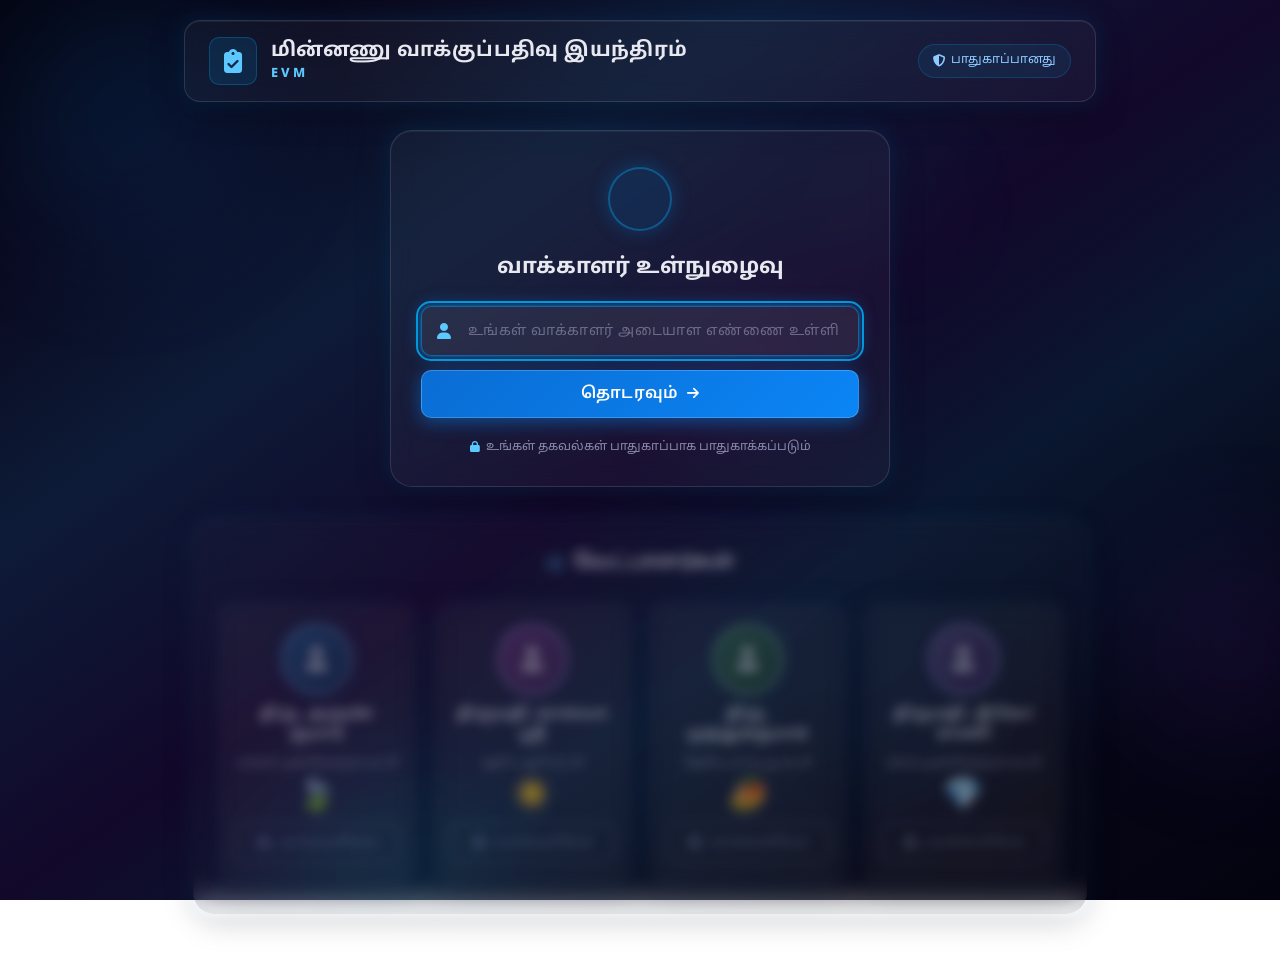
<file: frontend/voting/index.html>
<!DOCTYPE html>
<html lang="ta">
<head>
    <meta charset="UTF-8">
    <meta name="viewport" content="width=device-width, initial-scale=1.0">
    <title>EVM - மின்னணு வாக்குப்பதிவு இயந்திரம்</title>

    <!-- Google Fonts: Noto Sans Tamil for Tamil script rendering -->
    <link rel="preconnect" href="https://fonts.googleapis.com">
    <link rel="preconnect" href="https://fonts.gstatic.com" crossorigin>
    <link href="https://fonts.googleapis.com/css2?family=Noto+Sans+Tamil:wght@300;400;500;600;700;800&display=swap" rel="stylesheet">

    <!-- FontAwesome CDN for icons -->
    <link rel="stylesheet" href="https://cdnjs.cloudflare.com/ajax/libs/font-awesome/6.5.1/css/all.min.css">

    <!-- External CSS -->
    <link rel="stylesheet" href="style.css">
</head>
<body>

    <!-- ==================== ANIMATED BACKGROUND SHAPES ==================== -->
    <div class="bg-shapes" aria-hidden="true">
        <div class="bg-shape bg-shape--1"></div>
        <div class="bg-shape bg-shape--2"></div>
        <div class="bg-shape bg-shape--3"></div>
        <div class="bg-shape bg-shape--4"></div>
        <div class="bg-shape bg-shape--5"></div>
        <div class="bg-shape bg-shape--6"></div>
    </div>

    <!-- ==================== MAIN CONTAINER ==================== -->
    <div class="app-container">

        <!-- ========== HEADER ========== -->
        <header class="header glass-panel">
            <div class="header__content">
                <div class="header__icon-wrapper">
                    <i class="fa-solid fa-clipboard-check header__icon"></i>
                </div>
                <div class="header__text">
                    <h1 class="header__title">மின்னணு வாக்குப்பதிவு இயந்திரம்</h1>
                    <span class="header__subtitle">EVM</span>
                </div>
            </div>
            <div class="header__badge">
                <i class="fa-solid fa-shield-halved"></i>
                <span>பாதுகாப்பானது</span>
            </div>
        </header>

        <!-- ========== LOGIN SECTION ========== -->
        <section class="login-section glass-panel" id="loginSection" aria-labelledby="loginTitle">
            <div class="login-section__icon-ring">
                <i class="fa-solid fa-shield-user login-section__shield-icon"></i>
            </div>
            <h2 class="login-section__title" id="loginTitle">வாக்காளர் உள்நுழைவு</h2>

            <div class="login-section__input-group">
                <div class="input-wrapper">
                    <i class="fa-solid fa-user input-wrapper__icon"></i>
                    <input
                    type="text"
                    id="voterIdInput"
                    class="input-wrapper__field"
                    placeholder="உங்கள் வாக்காளர் அடையாள எண்ணை உள்ளிடவும்"
                    aria-label="வாக்காளர் அடையாள எண்"
                    autocomplete="off"
                    >
                </div>
                <button class="btn btn--primary btn--glow" id="btnContinue" type="button">
                    <span class="btn__text">தொடரவும்</span>
                    <i class="fa-solid fa-arrow-right btn__arrow"></i>
                </button>
            </div>

            <p class="login-section__footer-text">
                <i class="fa-solid fa-lock login-section__lock-icon"></i>
                உங்கள் தகவல்கள் பாதுகாப்பாக பாதுகாக்கப்படும்
            </p>
        </section>

        <!-- ========== CANDIDATES SECTION (Initially blurred/inactive) ========== -->
        <section class="candidates-section glass-panel candidates-section--inactive" id="candidatesSection" aria-labelledby="candidatesTitle">
            <h2 class="candidates-section__title" id="candidatesTitle">
                <i class="fa-solid fa-list-ul candidates-section__title-icon"></i>
                வேட்பாளர்கள்
            </h2>

            <div class="candidates-grid">
                <!-- Candidate Card 1 -->
                <div class="candidate-card glass-panel" data-candidate-id="candidate_1">
                    <div class="candidate-card__image-wrapper">
                        <div class="candidate-card__avatar">
                            <i class="fa-solid fa-user candidate-card__avatar-icon"></i>
                        </div>
                    </div>
                    <h3 class="candidate-card__name">திரு. அருண் குமார்</h3>
                    <p class="candidate-card__party">மக்கள் முன்னேற்றக் கட்சி</p>
                    <span class="candidate-card__symbol" aria-label="கட்சி சின்னம்">🍃</span>
                    <button class="btn btn--outline btn--vote" data-candidate-id="candidate_1" type="button">
                        <i class="fa-solid fa-check-to-slot"></i>
                        வாக்களிக்க
                    </button>
                </div>

                <!-- Candidate Card 2 -->
                <div class="candidate-card glass-panel" data-candidate-id="candidate_2">
                    <div class="candidate-card__image-wrapper">
                        <div class="candidate-card__avatar candidate-card__avatar--female">
                            <i class="fa-solid fa-user candidate-card__avatar-icon"></i>
                        </div>
                    </div>
                    <h3 class="candidate-card__name">திருமதி. காவ்யா ஸ்ரீ</h3>
                    <p class="candidate-card__party">சூரிய ஒளி கட்சி</p>
                    <span class="candidate-card__symbol" aria-label="கட்சி சின்னம்">☀️</span>
                    <button class="btn btn--outline btn--vote" data-candidate-id="candidate_2" type="button">
                        <i class="fa-solid fa-check-to-slot"></i>
                        வாக்களிக்க
                    </button>
                </div>

                <!-- Candidate Card 3 -->
                <div class="candidate-card glass-panel" data-candidate-id="candidate_3">
                    <div class="candidate-card__image-wrapper">
                        <div class="candidate-card__avatar candidate-card__avatar--alt">
                            <i class="fa-solid fa-user candidate-card__avatar-icon"></i>
                        </div>
                    </div>
                    <h3 class="candidate-card__name">திரு. முத்துக்குமார்</h3>
                    <p class="candidate-card__party">தேசிய மாம்பழ கட்சி</p>
                    <span class="candidate-card__symbol" aria-label="கட்சி சின்னம்">🥭</span>
                    <button class="btn btn--outline btn--vote" data-candidate-id="candidate_3" type="button">
                        <i class="fa-solid fa-check-to-slot"></i>
                        வாக்களிக்க
                    </button>
                </div>

                <!-- Candidate Card 4 -->
                <div class="candidate-card glass-panel" data-candidate-id="candidate_4">
                    <div class="candidate-card__image-wrapper">
                        <div class="candidate-card__avatar candidate-card__avatar--gem">
                            <i class="fa-solid fa-user candidate-card__avatar-icon"></i>
                        </div>
                    </div>
                    <h3 class="candidate-card__name">திருமதி. தீபிகா ராணி</h3>
                    <p class="candidate-card__party">வைர முன்னேற்றக் கட்சி</p>
                    <span class="candidate-card__symbol" aria-label="கட்சி சின்னம்">💎</span>
                    <button class="btn btn--outline btn--vote" data-candidate-id="candidate_4" type="button">
                        <i class="fa-solid fa-check-to-slot"></i>
                        வாக்களிக்க
                    </button>
                </div>
            </div>
        </section>

    </div>

    <!-- ==================== CONFIRMATION MODAL (Hidden by default) ==================== -->
    <div class="modal-overlay" id="confirmationModal" role="dialog" aria-modal="true" aria-labelledby="modalTitle" aria-hidden="true">
        <div class="modal-popup glass-panel">
            <div class="modal-popup__icon-ring">
                <i class="fa-solid fa-question modal-popup__question-icon"></i>
            </div>

            <h2 class="modal-popup__title" id="modalTitle">உங்கள் வாக்கை உறுதிப்படுத்த விரும்புகிறீர்களா?</h2>

            <div class="modal-popup__actions">
                <button class="btn btn--primary btn--glow" id="btnConfirmYes" type="button">
                    ✔️ ஆம்
                </button>
                <button class="btn btn--dark-outline" id="btnConfirmNo" type="button">
                    ❌ இல்லை
                </button>
            </div>

            <p class="modal-popup__footer-text">
                <i class="fa-solid fa-lock modal-popup__lock-icon"></i>
                உங்கள் வாக்கு ரகசியமாக பாதுகாக்கப்படும்
            </p>
        </div>
    </div>

    <!-- ==================== TOAST NOTIFICATION CONTAINER ==================== -->
    <div class="toast-container" id="toastContainer" aria-live="polite"></div>

    <!-- External JavaScript -->
    <script src="script.js"></script>
</body>
</html>
</file>
<file: frontend/voting/style.css>
/* =========================== CSS VARIABLES & ROOT =========================== */
:root {
    /* Color Palette */
    --color-bg-deep: #060610;
    --color-bg-space: #0a0a1a;
    --color-bg-purple: #1a0a2e;
    --color-bg-blue: #0d1b3e;
    --color-glow-blue: rgba(0, 150, 255, 0.4);
    --color-glow-cyan: rgba(0, 200, 255, 0.35);
    --color-glow-purple: rgba(130, 50, 220, 0.35);
    --color-glass-bg: rgba(255, 255, 255, 0.04);
    --color-glass-bg-hover: rgba(255, 255, 255, 0.07);
    --color-glass-border: rgba(255, 255, 255, 0.12);
    --color-glass-border-glow: rgba(0, 160, 255, 0.5);
    --color-text-primary: #e8e8f0;
    --color-text-secondary: #b0b0c8;
    --color-text-muted: #8888a8;
    --color-btn-primary: #0a6dd4;
    --color-btn-primary-hover: #0c80f0;
    --color-btn-primary-glow: rgba(10, 120, 220, 0.55);
    --color-btn-outline: rgba(180, 200, 240, 0.5);
    --color-btn-outline-hover: rgba(200, 220, 255, 0.8);
    --color-success: #2ecc71;
    --color-error: #e74c3c;
    --color-warning: #f39c12;
    --color-overlay: rgba(0, 0, 0, 0.65);

    /* Typography */
    --font-tamil: 'Noto Sans Tamil', sans-serif;

    /* Spacing & Sizing */
    --radius-sm: 10px;
    --radius-md: 16px;
    --radius-lg: 22px;
    --radius-xl: 28px;
    --radius-full: 50%;
    --transition-fast: 0.2s ease;
    --transition-smooth: 0.4s cubic-bezier(0.4, 0, 0.2, 1);
    --transition-bounce: 0.5s cubic-bezier(0.34, 1.56, 0.64, 1);
    --blur-glass: blur(12px);
    --blur-glass-heavy: blur(20px);
}

/* =========================== RESET & BASE =========================== */
*,
*::before,
*::after {
    box-sizing: border-box;
    margin: 0;
    padding: 0;
}

html {
    font-size: 16px;
    scroll-behavior: smooth;
}

body {
    font-family: var(--font-tamil);
    background: linear-gradient(145deg,
            #04040f 0%,
            #0a0a1f 15%,
            #0d1b38 30%,
            #12082a 50%,
            #0a1730 65%,
            #060615 85%,
            #030310 100%);
    background-attachment: fixed;
    min-height: 100vh;
    color: var(--color-text-primary);
    line-height: 1.6;
    -webkit-font-smoothing: antialiased;
    -moz-osx-font-smoothing: grayscale;
    overflow-x: hidden;
    position: relative;
}

/* =========================== ANIMATED BACKGROUND SHAPES =========================== */
.bg-shapes {
    position: fixed;
    inset: 0;
    pointer-events: none;
    z-index: 0;
    overflow: hidden;
}

.bg-shape {
    position: absolute;
    border-radius: 50%;
    filter: blur(60px);
    opacity: 0.35;
    animation-timing-function: ease-in-out;
    animation-iteration-count: infinite;
}

.bg-shape--1 {
    width: 380px;
    height: 380px;
    background: radial-gradient(circle, rgba(0, 140, 255, 0.45) 0%, transparent 70%);
    top: -8%;
    left: -5%;
    animation-name: floatShape1;
    animation-duration: 18s;
}

.bg-shape--2 {
    width: 300px;
    height: 300px;
    background: radial-gradient(circle, rgba(140, 60, 255, 0.4) 0%, transparent 70%);
    top: 55%;
    right: -8%;
    animation-name: floatShape2;
    animation-duration: 22s;
}

.bg-shape--3 {
    width: 260px;
    height: 260px;
    background: radial-gradient(circle, rgba(0, 200, 220, 0.35) 0%, transparent 70%);
    bottom: -10%;
    left: 20%;
    animation-name: floatShape3;
    animation-duration: 20s;
}

.bg-shape--4 {
    width: 200px;
    height: 200px;
    background: radial-gradient(circle, rgba(180, 100, 255, 0.3) 0%, transparent 70%);
    top: 30%;
    left: 50%;
    animation-name: floatShape4;
    animation-duration: 25s;
}

.bg-shape--5 {
    width: 160px;
    height: 160px;
    background: radial-gradient(circle, rgba(0, 120, 255, 0.3) 0%, transparent 70%);
    top: 70%;
    left: 65%;
    animation-name: floatShape1;
    animation-duration: 16s;
    animation-delay: -5s;
}

.bg-shape--6 {
    width: 140px;
    height: 140px;
    background: radial-gradient(circle, rgba(100, 200, 255, 0.3) 0%, transparent 70%);
    top: 15%;
    right: 25%;
    animation-name: floatShape2;
    animation-duration: 19s;
    animation-delay: -8s;
}

@keyframes floatShape1 {
    0%,
    100% {
        transform: translate(0, 0) scale(1);
    }
    25% {
        transform: translate(60px, -40px) scale(1.1);
    }
    50% {
        transform: translate(-30px, 50px) scale(0.9);
    }
    75% {
        transform: translate(-50px, -30px) scale(1.05);
    }
}

@keyframes floatShape2 {
    0%,
    100% {
        transform: translate(0, 0) scale(1);
    }
    25% {
        transform: translate(-50px, 35px) scale(1.08);
    }
    50% {
        transform: translate(40px, -45px) scale(0.92);
    }
    75% {
        transform: translate(55px, 25px) scale(1.04);
    }
}

@keyframes floatShape3 {
    0%,
    100% {
        transform: translate(0, 0) scale(1);
    }
    33% {
        transform: translate(-45px, -55px) scale(1.06);
    }
    66% {
        transform: translate(50px, 40px) scale(0.94);
    }
}

@keyframes floatShape4 {
    0%,
    100% {
        transform: translate(0, 0) scale(1);
    }
    30% {
        transform: translate(35px, -50px) scale(1.1);
    }
    60% {
        transform: translate(-40px, 30px) scale(0.9);
    }
    85% {
        transform: translate(20px, 45px) scale(1.03);
    }
}

/* =========================== GLASSMORPHISM BASE =========================== */
.glass-panel {
    background: var(--color-glass-bg);
    backdrop-filter: var(--blur-glass);
    -webkit-backdrop-filter: var(--blur-glass);
    border: 1px solid var(--color-glass-border);
    border-radius: var(--radius-lg);
    box-shadow:
        0 0 20px rgba(0, 150, 255, 0.15),
        0 8px 32px rgba(0, 0, 0, 0.35),
        inset 0 1px 0 rgba(255, 255, 255, 0.06);
    transition: var(--transition-smooth);
}

.glass-panel:hover {
    box-shadow:
        0 0 28px var(--color-glow-blue),
        0 8px 40px rgba(0, 0, 0, 0.4),
        inset 0 1px 0 rgba(255, 255, 255, 0.08);
}

/* =========================== APP CONTAINER =========================== */
.app-container {
    position: relative;
    z-index: 1;
    max-width: 960px;
    margin: 0 auto;
    padding: 20px 24px 40px;
    display: flex;
    flex-direction: column;
    gap: 28px;
    min-height: 100vh;
}

/* =========================== HEADER =========================== */
.header {
    display: flex;
    align-items: center;
    justify-content: space-between;
    padding: 16px 24px;
    border-radius: var(--radius-md);
    flex-wrap: wrap;
    gap: 14px;
}

.header__content {
    display: flex;
    align-items: center;
    gap: 14px;
}

.header__icon-wrapper {
    width: 48px;
    height: 48px;
    border-radius: var(--radius-sm);
    background: rgba(0, 160, 255, 0.12);
    display: flex;
    align-items: center;
    justify-content: center;
    flex-shrink: 0;
    border: 1px solid rgba(0, 180, 255, 0.25);
}

.header__icon {
    font-size: 1.5rem;
    color: #5cc8ff;
}

.header__text {
    display: flex;
    flex-direction: column;
}

.header__title {
    font-size: 1.25rem;
    font-weight: 700;
    color: var(--color-text-primary);
    letter-spacing: 0.02em;
    line-height: 1.3;
}

.header__subtitle {
    font-size: 0.8rem;
    font-weight: 800;
    letter-spacing: 0.25em;
    color: #5cc8ff;
    text-transform: uppercase;
}

.header__badge {
    display: flex;
    align-items: center;
    gap: 6px;
    font-size: 0.78rem;
    color: #8ecaff;
    background: rgba(0, 180, 255, 0.08);
    padding: 6px 14px;
    border-radius: 20px;
    border: 1px solid rgba(0, 180, 255, 0.2);
    white-space: nowrap;
}

/* =========================== LOGIN SECTION =========================== */
.login-section {
    align-self: center;
    width: 100%;
    max-width: 500px;
    padding: 36px 30px 28px;
    display: flex;
    flex-direction: column;
    align-items: center;
    gap: 20px;
    transition:
        opacity 0.5s ease,
        transform 0.5s cubic-bezier(0.4, 0, 0.2, 1),
        max-height 0.5s ease,
        margin 0.5s ease;
}

.login-section--hidden {
    opacity: 0;
    transform: translateY(-30px) scale(0.96);
    pointer-events: none;
    max-height: 0;
    margin: 0;
    padding-top: 0;
    padding-bottom: 0;
    overflow: hidden;
    border-width: 0;
}

.login-section__icon-ring {
    width: 64px;
    height: 64px;
    border-radius: var(--radius-full);
    background: rgba(0, 150, 255, 0.1);
    border: 2px solid rgba(0, 180, 255, 0.35);
    display: flex;
    align-items: center;
    justify-content: center;
    box-shadow: 0 0 20px rgba(0, 150, 255, 0.25);
}

.login-section__shield-icon {
    font-size: 1.8rem;
    color: #5cc8ff;
}

.login-section__title {
    font-size: 1.35rem;
    font-weight: 700;
    color: var(--color-text-primary);
    text-align: center;
}

.login-section__input-group {
    width: 100%;
    display: flex;
    flex-direction: column;
    gap: 14px;
}

/* Input Wrapper */
.input-wrapper {
    position: relative;
    width: 100%;
}

.input-wrapper__icon {
    position: absolute;
    left: 16px;
    top: 50%;
    transform: translateY(-50%);
    color: #8ab8e0;
    font-size: 1rem;
    pointer-events: none;
    z-index: 2;
    transition: color var(--transition-fast);
}

.input-wrapper__field {
    width: 100%;
    padding: 14px 18px 14px 46px;
    font-size: 1rem;
    font-family: var(--font-tamil);
    color: var(--color-text-primary);
    background: rgba(255, 255, 255, 0.05);
    border: 1px solid var(--color-glass-border);
    border-radius: var(--radius-sm);
    outline: none;
    transition: var(--transition-smooth);
    letter-spacing: 0.03em;
}

.input-wrapper__field::placeholder {
    color: var(--color-text-muted);
    opacity: 0.7;
    font-size: 0.9rem;
}

.input-wrapper__field:focus {
    border-color: var(--color-glass-border-glow);
    box-shadow: 0 0 18px var(--color-glow-blue), 0 0 4px rgba(0, 180, 255, 0.5);
    background: rgba(255, 255, 255, 0.07);
}

.input-wrapper__field:focus~.input-wrapper__icon,
.input-wrapper__field:focus+.input-wrapper__icon {
    color: #5cc8ff;
}

/* Adjust icon color on focus using sibling relationship */
.input-wrapper:focus-within .input-wrapper__icon {
    color: #5cc8ff;
}

.input-wrapper__field.input--error {
    border-color: var(--color-error);
    box-shadow: 0 0 14px rgba(231, 76, 60, 0.4);
    animation: shake 0.5s ease;
}

@keyframes shake {
    0%,
    100% {
        transform: translateX(0);
    }
    15% {
        transform: translateX(-6px);
    }
    30% {
        transform: translateX(6px);
    }
    45% {
        transform: translateX(-4px);
    }
    60% {
        transform: translateX(4px);
    }
    75% {
        transform: translateX(-2px);
    }
    90% {
        transform: translateX(2px);
    }
}

/* Buttons */
.btn {
    display: inline-flex;
    align-items: center;
    justify-content: center;
    gap: 8px;
    padding: 13px 24px;
    font-size: 1rem;
    font-weight: 600;
    font-family: var(--font-tamil);
    letter-spacing: 0.03em;
    border-radius: var(--radius-sm);
    cursor: pointer;
    transition: var(--transition-smooth);
    border: 1px solid transparent;
    outline: none;
    position: relative;
    overflow: hidden;
    white-space: nowrap;
    user-select: none;
}

.btn:active {
    transform: scale(0.97);
}

.btn:disabled {
    cursor: not-allowed;
    opacity: 0.5;
    pointer-events: none;
    filter: grayscale(30%);
}

.btn--primary {
    background: linear-gradient(135deg, #0a6dd4 0%, #0b85f5 100%);
    color: #fff;
    border: 1px solid rgba(255, 255, 255, 0.2);
    box-shadow: 0 4px 18px var(--color-btn-primary-glow);
}

.btn--primary:hover:not(:disabled) {
    background: linear-gradient(135deg, #0c80f0 0%, #1095ff 100%);
    box-shadow: 0 6px 26px rgba(10, 140, 240, 0.65);
    transform: translateY(-2px);
}

.btn--glow {
    animation: glowPulse 3s ease-in-out infinite;
}

@keyframes glowPulse {
    0%,
    100% {
        box-shadow: 0 4px 18px var(--color-btn-primary-glow);
    }
    50% {
        box-shadow: 0 6px 30px rgba(10, 150, 240, 0.75), 0 0 50px rgba(0, 160, 255, 0.25);
    }
}

.btn__arrow {
    font-size: 0.85rem;
    transition: transform var(--transition-fast);
}

.btn--primary:hover .btn__arrow {
    transform: translateX(4px);
}

.btn--outline {
    background: transparent;
    color: var(--color-btn-outline);
    border: 1.5px solid var(--color-btn-outline);
    box-shadow: 0 0 8px rgba(180, 200, 240, 0.1);
}

.btn--outline:hover:not(:disabled) {
    color: var(--color-btn-outline-hover);
    border-color: var(--color-btn-outline-hover);
    box-shadow: 0 0 18px rgba(180, 210, 255, 0.3);
    background: rgba(255, 255, 255, 0.04);
    transform: translateY(-2px);
}

.btn--dark-outline {
    background: transparent;
    color: #a0a0c0;
    border: 1.5px solid rgba(160, 160, 190, 0.5);
    box-shadow: none;
}

.btn--dark-outline:hover:not(:disabled) {
    color: #d0d0e8;
    border-color: rgba(200, 200, 230, 0.7);
    background: rgba(255, 255, 255, 0.03);
    box-shadow: 0 0 12px rgba(180, 180, 210, 0.2);
}

.btn--vote {
    width: 100%;
    padding: 11px 16px;
    font-size: 0.9rem;
    border-radius: 8px;
}

/* Login footer */
.login-section__footer-text {
    font-size: 0.78rem;
    color: var(--color-text-muted);
    display: flex;
    align-items: center;
    gap: 6px;
    text-align: center;
}

.login-section__lock-icon {
    color: #5cc8ff;
    font-size: 0.7rem;
}

/* =========================== CANDIDATES SECTION =========================== */
.candidates-section {
    padding: 28px 24px 32px;
    transition:
        filter 0.6s ease,
        opacity 0.6s ease,
        transform 0.5s cubic-bezier(0.4, 0, 0.2, 1);
}

.candidates-section--inactive {
    filter: blur(6px);
    opacity: 0.5;
    pointer-events: none;
    transform: scale(0.98);
    user-select: none;
}

.candidates-section--active {
    filter: blur(0);
    opacity: 1;
    pointer-events: auto;
    transform: scale(1);
}

.candidates-section__title {
    font-size: 1.3rem;
    font-weight: 700;
    color: var(--color-text-primary);
    text-align: center;
    margin-bottom: 24px;
    display: flex;
    align-items: center;
    justify-content: center;
    gap: 10px;
}

.candidates-section__title-icon {
    color: #5cc8ff;
    font-size: 1.1rem;
}

/* Candidates Grid */
.candidates-grid {
    display: grid;
    grid-template-columns: repeat(4, 1fr);
    gap: 18px;
}

@media (max-width: 860px) {
    .candidates-grid {
        grid-template-columns: repeat(2, 1fr);
    }
}

@media (max-width: 480px) {
    .candidates-grid {
        grid-template-columns: 1fr;
        max-width: 320px;
        margin: 0 auto;
    }

    .header {
        flex-direction: column;
        text-align: center;
    }

    .header__content {
        flex-direction: column;
        text-align: center;
    }

    .login-section {
        padding: 24px 18px 20px;
    }

    .app-container {
        padding: 14px 10px 30px;
    }
}

/* Candidate Card */
.candidate-card {
    padding: 20px 16px 18px;
    display: flex;
    flex-direction: column;
    align-items: center;
    gap: 10px;
    text-align: center;
    border-radius: var(--radius-md);
    transition: var(--transition-smooth);
    cursor: default;
}

.candidate-card:hover {
    transform: translateY(-4px);
    box-shadow:
        0 0 24px var(--color-glow-blue),
        0 12px 36px rgba(0, 0, 0, 0.4),
        inset 0 1px 0 rgba(255, 255, 255, 0.08);
    background: var(--color-glass-bg-hover);
}

.candidate-card__image-wrapper {
    position: relative;
}

.candidate-card__avatar {
    width: 72px;
    height: 72px;
    border-radius: var(--radius-full);
    background: linear-gradient(135deg, #2a5a8a 0%, #1a3a5a 100%);
    display: flex;
    align-items: center;
    justify-content: center;
    border: 3px solid rgba(180, 210, 240, 0.45);
    box-shadow: 0 0 16px rgba(0, 140, 220, 0.3);
    transition: var(--transition-smooth);
}

.candidate-card:hover .candidate-card__avatar {
    border-color: rgba(200, 230, 255, 0.7);
    box-shadow: 0 0 22px rgba(0, 170, 255, 0.5);
}

.candidate-card__avatar--female {
    background: linear-gradient(135deg, #6a3a7a 0%, #4a2a5a 100%);
    box-shadow: 0 0 16px rgba(160, 60, 200, 0.3);
}

.candidate-card__avatar--alt {
    background: linear-gradient(135deg, #3a6a4a 0%, #2a4a3a 100%);
    box-shadow: 0 0 16px rgba(60, 180, 120, 0.3);
}

.candidate-card__avatar--gem {
    background: linear-gradient(135deg, #5a4a7a 0%, #3a2a5a 100%);
    box-shadow: 0 0 16px rgba(140, 100, 220, 0.3);
}

.candidate-card__avatar-icon {
    font-size: 1.6rem;
    color: rgba(255, 255, 255, 0.7);
}

.candidate-card__name {
    font-size: 1rem;
    font-weight: 700;
    color: var(--color-text-primary);
    line-height: 1.3;
}

.candidate-card__party {
    font-size: 0.78rem;
    color: var(--color-text-secondary);
    line-height: 1.3;
}

.candidate-card__symbol {
    font-size: 2rem;
    line-height: 1;
    filter: drop-shadow(0 0 6px rgba(255, 255, 255, 0.3));
    transition: transform var(--transition-bounce);
}

.candidate-card:hover .candidate-card__symbol {
    transform: scale(1.2);
}

/* =========================== MODAL OVERLAY =========================== */
.modal-overlay {
    position: fixed;
    inset: 0;
    z-index: 1000;
    display: flex;
    align-items: center;
    justify-content: center;
    background: var(--color-overlay);
    backdrop-filter: blur(3px);
    -webkit-backdrop-filter: blur(3px);
    opacity: 0;
    pointer-events: none;
    transition: opacity 0.35s ease;
}

.modal-overlay--visible {
    opacity: 1;
    pointer-events: auto;
}

/* Modal Popup */
.modal-popup {
    width: 90%;
    max-width: 440px;
    padding: 32px 26px 24px;
    display: flex;
    flex-direction: column;
    align-items: center;
    gap: 18px;
    text-align: center;
    border-radius: var(--radius-xl);
    transform: scale(0.9) translateY(20px);
    transition: transform 0.4s cubic-bezier(0.34, 1.56, 0.64, 1);
}

.modal-overlay--visible .modal-popup {
    transform: scale(1) translateY(0);
}

.modal-popup__icon-ring {
    width: 56px;
    height: 56px;
    border-radius: var(--radius-full);
    background: rgba(255, 180, 50, 0.1);
    border: 2px solid rgba(255, 180, 50, 0.4);
    display: flex;
    align-items: center;
    justify-content: center;
    box-shadow: 0 0 20px rgba(255, 160, 30, 0.25);
}

.modal-popup__question-icon {
    font-size: 1.6rem;
    color: #ffb830;
    font-weight: 700;
}

.modal-popup__title {
    font-size: 1.2rem;
    font-weight: 700;
    color: var(--color-text-primary);
    line-height: 1.5;
}

.modal-popup__actions {
    display: flex;
    gap: 14px;
    width: 100%;
    flex-wrap: wrap;
}

.modal-popup__actions .btn {
    flex: 1;
    min-width: 120px;
    padding: 13px 18px;
    font-size: 0.95rem;
}

.modal-popup__footer-text {
    font-size: 0.75rem;
    color: var(--color-text-muted);
    display: flex;
    align-items: center;
    gap: 5px;
}

.modal-popup__lock-icon {
    color: #5cc8ff;
    font-size: 0.65rem;
}

/* =========================== TOAST NOTIFICATIONS =========================== */
.toast-container {
    position: fixed;
    top: 24px;
    right: 24px;
    z-index: 2000;
    display: flex;
    flex-direction: column;
    gap: 10px;
    pointer-events: none;
}

.toast {
    padding: 14px 20px;
    border-radius: var(--radius-sm);
    font-family: var(--font-tamil);
    font-weight: 600;
    font-size: 0.9rem;
    color: #fff;
    box-shadow: 0 8px 28px rgba(0, 0, 0, 0.5);
    animation: toastSlideIn 0.4s cubic-bezier(0.34, 1.56, 0.64, 1) forwards;
    pointer-events: auto;
    max-width: 380px;
    text-align: center;
    backdrop-filter: blur(10px);
    -webkit-backdrop-filter: blur(10px);
}

.toast--success {
    background: rgba(46, 204, 113, 0.85);
    border: 1px solid rgba(46, 204, 113, 0.6);
}

.toast--error {
    background: rgba(231, 76, 60, 0.85);
    border: 1px solid rgba(231, 76, 60, 0.6);
}

.toast--info {
    background: rgba(52, 152, 219, 0.85);
    border: 1px solid rgba(52, 152, 219, 0.6);
}

.toast--removing {
    animation: toastSlideOut 0.35s ease forwards;
}

@keyframes toastSlideIn {
    from {
        transform: translateX(120%);
        opacity: 0;
    }
    to {
        transform: translateX(0);
        opacity: 1;
    }
}

@keyframes toastSlideOut {
    from {
        transform: translateX(0);
        opacity: 1;
    }
    to {
        transform: translateX(120%);
        opacity: 0;
    }
}

/* =========================== UTILITY: FULLY DISABLED STATE =========================== */
.all-buttons-disabled button {
    pointer-events: none !important;
    opacity: 0.45 !important;
    cursor: not-allowed !important;
    filter: grayscale(25%) !important;
}

/* =========================== ACCESSIBILITY: FOCUS VISIBLE =========================== */
:focus-visible {
    outline: 2px solid rgba(0, 180, 255, 0.8);
    outline-offset: 3px;
}

/* =========================== SCROLLBAR STYLING =========================== */
::-webkit-scrollbar {
    width: 6px;
}

::-webkit-scrollbar-track {
    background: transparent;
}

::-webkit-scrollbar-thumb {
    background: rgba(255, 255, 255, 0.12);
    border-radius: 3px;
}

::-webkit-scrollbar-thumb:hover {
    background: rgba(255, 255, 255, 0.22);
}
</file>
<file: frontend/voting/voting-style.css>
/* =========================== CSS VARIABLES & ROOT =========================== */
:root {
    /* Color Palette */
    --color-bg-deep: #060610;
    --color-bg-space: #0a0a1a;
    --color-bg-purple: #1a0a2e;
    --color-bg-blue: #0d1b3e;
    --color-glow-blue: rgba(0, 150, 255, 0.4);
    --color-glow-cyan: rgba(0, 200, 255, 0.35);
    --color-glow-purple: rgba(130, 50, 220, 0.35);
    --color-glass-bg: rgba(255, 255, 255, 0.04);
    --color-glass-bg-hover: rgba(255, 255, 255, 0.07);
    --color-glass-border: rgba(255, 255, 255, 0.12);
    --color-glass-border-glow: rgba(0, 160, 255, 0.5);
    --color-text-primary: #e8e8f0;
    --color-text-secondary: #b0b0c8;
    --color-text-muted: #8888a8;
    --color-btn-primary: #0a6dd4;
    --color-btn-primary-hover: #0c80f0;
    --color-btn-primary-glow: rgba(10, 120, 220, 0.55);
    --color-btn-outline: rgba(180, 200, 240, 0.5);
    --color-btn-outline-hover: rgba(200, 220, 255, 0.8);
    --color-success: #2ecc71;
    --color-error: #e74c3c;
    --color-warning: #f39c12;
    --color-overlay: rgba(0, 0, 0, 0.65);

    /* Typography */
    --font-tamil: 'Noto Sans Tamil', sans-serif;

    /* Spacing & Sizing */
    --radius-sm: 10px;
    --radius-md: 16px;
    --radius-lg: 22px;
    --radius-xl: 28px;
    --radius-full: 50%;
    --transition-fast: 0.2s ease;
    --transition-smooth: 0.4s cubic-bezier(0.4, 0, 0.2, 1);
    --transition-bounce: 0.5s cubic-bezier(0.34, 1.56, 0.64, 1);
    --blur-glass: blur(12px);
    --blur-glass-heavy: blur(20px);
}

/* =========================== RESET & BASE =========================== */
*,
*::before,
*::after {
    box-sizing: border-box;
    margin: 0;
    padding: 0;
}

html {
    font-size: 16px;
    scroll-behavior: smooth;
}

body {
    font-family: var(--font-tamil);
    background: linear-gradient(145deg,
            #04040f 0%,
            #0a0a1f 15%,
            #0d1b38 30%,
            #12082a 50%,
            #0a1730 65%,
            #060615 85%,
            #030310 100%);
    background-attachment: fixed;
    min-height: 100vh;
    color: var(--color-text-primary);
    line-height: 1.6;
    -webkit-font-smoothing: antialiased;
    -moz-osx-font-smoothing: grayscale;
    overflow-x: hidden;
    position: relative;
}

/* =========================== ANIMATED BACKGROUND SHAPES =========================== */
.bg-shapes {
    position: fixed;
    inset: 0;
    pointer-events: none;
    z-index: 0;
    overflow: hidden;
}

.bg-shape {
    position: absolute;
    border-radius: 50%;
    filter: blur(60px);
    opacity: 0.35;
    animation-timing-function: ease-in-out;
    animation-iteration-count: infinite;
}

.bg-shape--1 {
    width: 380px;
    height: 380px;
    background: radial-gradient(circle, rgba(0, 140, 255, 0.45) 0%, transparent 70%);
    top: -8%;
    left: -5%;
    animation-name: floatShape1;
    animation-duration: 18s;
}

.bg-shape--2 {
    width: 300px;
    height: 300px;
    background: radial-gradient(circle, rgba(140, 60, 255, 0.4) 0%, transparent 70%);
    top: 55%;
    right: -8%;
    animation-name: floatShape2;
    animation-duration: 22s;
}

.bg-shape--3 {
    width: 260px;
    height: 260px;
    background: radial-gradient(circle, rgba(0, 200, 220, 0.35) 0%, transparent 70%);
    bottom: -10%;
    left: 20%;
    animation-name: floatShape3;
    animation-duration: 20s;
}

.bg-shape--4 {
    width: 200px;
    height: 200px;
    background: radial-gradient(circle, rgba(180, 100, 255, 0.3) 0%, transparent 70%);
    top: 30%;
    left: 50%;
    animation-name: floatShape4;
    animation-duration: 25s;
}

.bg-shape--5 {
    width: 160px;
    height: 160px;
    background: radial-gradient(circle, rgba(0, 120, 255, 0.3) 0%, transparent 70%);
    top: 70%;
    left: 65%;
    animation-name: floatShape1;
    animation-duration: 16s;
    animation-delay: -5s;
}

.bg-shape--6 {
    width: 140px;
    height: 140px;
    background: radial-gradient(circle, rgba(100, 200, 255, 0.3) 0%, transparent 70%);
    top: 15%;
    right: 25%;
    animation-name: floatShape2;
    animation-duration: 19s;
    animation-delay: -8s;
}

@keyframes floatShape1 {
    0%,
    100% {
        transform: translate(0, 0) scale(1);
    }
    25% {
        transform: translate(60px, -40px) scale(1.1);
    }
    50% {
        transform: translate(-30px, 50px) scale(0.9);
    }
    75% {
        transform: translate(-50px, -30px) scale(1.05);
    }
}

@keyframes floatShape2 {
    0%,
    100% {
        transform: translate(0, 0) scale(1);
    }
    25% {
        transform: translate(-50px, 35px) scale(1.08);
    }
    50% {
        transform: translate(40px, -45px) scale(0.92);
    }
    75% {
        transform: translate(55px, 25px) scale(1.04);
    }
}

@keyframes floatShape3 {
    0%,
    100% {
        transform: translate(0, 0) scale(1);
    }
    33% {
        transform: translate(-45px, -55px) scale(1.06);
    }
    66% {
        transform: translate(50px, 40px) scale(0.94);
    }
}

@keyframes floatShape4 {
    0%,
    100% {
        transform: translate(0, 0) scale(1);
    }
    30% {
        transform: translate(35px, -50px) scale(1.1);
    }
    60% {
        transform: translate(-40px, 30px) scale(0.9);
    }
    85% {
        transform: translate(20px, 45px) scale(1.03);
    }
}

/* =========================== GLASSMORPHISM BASE =========================== */
.glass-panel {
    background: var(--color-glass-bg);
    backdrop-filter: var(--blur-glass);
    -webkit-backdrop-filter: var(--blur-glass);
    border: 1px solid var(--color-glass-border);
    border-radius: var(--radius-lg);
    box-shadow:
        0 0 20px rgba(0, 150, 255, 0.15),
        0 8px 32px rgba(0, 0, 0, 0.35),
        inset 0 1px 0 rgba(255, 255, 255, 0.06);
    transition: var(--transition-smooth);
}

.glass-panel:hover {
    box-shadow:
        0 0 28px var(--color-glow-blue),
        0 8px 40px rgba(0, 0, 0, 0.4),
        inset 0 1px 0 rgba(255, 255, 255, 0.08);
}

/* =========================== APP CONTAINER =========================== */
.app-container {
    position: relative;
    z-index: 1;
    max-width: 960px;
    margin: 0 auto;
    padding: 20px 24px 40px;
    display: flex;
    flex-direction: column;
    gap: 28px;
    min-height: 100vh;
}

/* =========================== HEADER =========================== */
.header {
    display: flex;
    align-items: center;
    justify-content: space-between;
    padding: 16px 24px;
    border-radius: var(--radius-md);
    flex-wrap: wrap;
    gap: 14px;
}

.header__content {
    display: flex;
    align-items: center;
    gap: 14px;
}

.header__icon-wrapper {
    width: 48px;
    height: 48px;
    border-radius: var(--radius-sm);
    background: rgba(0, 160, 255, 0.12);
    display: flex;
    align-items: center;
    justify-content: center;
    flex-shrink: 0;
    border: 1px solid rgba(0, 180, 255, 0.25);
}

.header__icon {
    font-size: 1.5rem;
    color: #5cc8ff;
}

.header__text {
    display: flex;
    flex-direction: column;
}

.header__title {
    font-size: 1.25rem;
    font-weight: 700;
    color: var(--color-text-primary);
    letter-spacing: 0.02em;
    line-height: 1.3;
}

.header__subtitle {
    font-size: 0.8rem;
    font-weight: 800;
    letter-spacing: 0.25em;
    color: #5cc8ff;
    text-transform: uppercase;
}

.header__badge {
    display: flex;
    align-items: center;
    gap: 6px;
    font-size: 0.78rem;
    color: #8ecaff;
    background: rgba(0, 180, 255, 0.08);
    padding: 6px 14px;
    border-radius: 20px;
    border: 1px solid rgba(0, 180, 255, 0.2);
    white-space: nowrap;
}

/* =========================== LOGIN SECTION =========================== */
.login-section {
    align-self: center;
    width: 100%;
    max-width: 500px;
    padding: 36px 30px 28px;
    display: flex;
    flex-direction: column;
    align-items: center;
    gap: 20px;
    transition:
        opacity 0.5s ease,
        transform 0.5s cubic-bezier(0.4, 0, 0.2, 1),
        max-height 0.5s ease,
        margin 0.5s ease;
}

.login-section--hidden {
    opacity: 0;
    transform: translateY(-30px) scale(0.96);
    pointer-events: none;
    max-height: 0;
    margin: 0;
    padding-top: 0;
    padding-bottom: 0;
    overflow: hidden;
    border-width: 0;
}

.login-section__icon-ring {
    width: 64px;
    height: 64px;
    border-radius: var(--radius-full);
    background: rgba(0, 150, 255, 0.1);
    border: 2px solid rgba(0, 180, 255, 0.35);
    display: flex;
    align-items: center;
    justify-content: center;
    box-shadow: 0 0 20px rgba(0, 150, 255, 0.25);
}

.login-section__shield-icon {
    font-size: 1.8rem;
    color: #5cc8ff;
}

.login-section__title {
    font-size: 1.35rem;
    font-weight: 700;
    color: var(--color-text-primary);
    text-align: center;
}

.login-section__input-group {
    width: 100%;
    display: flex;
    flex-direction: column;
    gap: 14px;
}

/* Input Wrapper */
.input-wrapper {
    position: relative;
    width: 100%;
}

.input-wrapper__icon {
    position: absolute;
    left: 16px;
    top: 50%;
    transform: translateY(-50%);
    color: #8ab8e0;
    font-size: 1rem;
    pointer-events: none;
    z-index: 2;
    transition: color var(--transition-fast);
}

.input-wrapper__field {
    width: 100%;
    padding: 14px 18px 14px 46px;
    font-size: 1rem;
    font-family: var(--font-tamil);
    color: var(--color-text-primary);
    background: rgba(255, 255, 255, 0.05);
    border: 1px solid var(--color-glass-border);
    border-radius: var(--radius-sm);
    outline: none;
    transition: var(--transition-smooth);
    letter-spacing: 0.03em;
}

.input-wrapper__field::placeholder {
    color: var(--color-text-muted);
    opacity: 0.7;
    font-size: 0.9rem;
}

.input-wrapper__field:focus {
    border-color: var(--color-glass-border-glow);
    box-shadow: 0 0 18px var(--color-glow-blue), 0 0 4px rgba(0, 180, 255, 0.5);
    background: rgba(255, 255, 255, 0.07);
}

.input-wrapper__field:focus~.input-wrapper__icon,
.input-wrapper__field:focus+.input-wrapper__icon {
    color: #5cc8ff;
}

/* Adjust icon color on focus using sibling relationship */
.input-wrapper:focus-within .input-wrapper__icon {
    color: #5cc8ff;
}

.input-wrapper__field.input--error {
    border-color: var(--color-error);
    box-shadow: 0 0 14px rgba(231, 76, 60, 0.4);
    animation: shake 0.5s ease;
}

@keyframes shake {
    0%,
    100% {
        transform: translateX(0);
    }
    15% {
        transform: translateX(-6px);
    }
    30% {
        transform: translateX(6px);
    }
    45% {
        transform: translateX(-4px);
    }
    60% {
        transform: translateX(4px);
    }
    75% {
        transform: translateX(-2px);
    }
    90% {
        transform: translateX(2px);
    }
}

/* Buttons */
.btn {
    display: inline-flex;
    align-items: center;
    justify-content: center;
    gap: 8px;
    padding: 13px 24px;
    font-size: 1rem;
    font-weight: 600;
    font-family: var(--font-tamil);
    letter-spacing: 0.03em;
    border-radius: var(--radius-sm);
    cursor: pointer;
    transition: var(--transition-smooth);
    border: 1px solid transparent;
    outline: none;
    position: relative;
    overflow: hidden;
    white-space: nowrap;
    user-select: none;
}

.btn:active {
    transform: scale(0.97);
}

.btn:disabled {
    cursor: not-allowed;
    opacity: 0.5;
    pointer-events: none;
    filter: grayscale(30%);
}

.btn--primary {
    background: linear-gradient(135deg, #0a6dd4 0%, #0b85f5 100%);
    color: #fff;
    border: 1px solid rgba(255, 255, 255, 0.2);
    box-shadow: 0 4px 18px var(--color-btn-primary-glow);
}

.btn--primary:hover:not(:disabled) {
    background: linear-gradient(135deg, #0c80f0 0%, #1095ff 100%);
    box-shadow: 0 6px 26px rgba(10, 140, 240, 0.65);
    transform: translateY(-2px);
}

.btn--glow {
    animation: glowPulse 3s ease-in-out infinite;
}

@keyframes glowPulse {
    0%,
    100% {
        box-shadow: 0 4px 18px var(--color-btn-primary-glow);
    }
    50% {
        box-shadow: 0 6px 30px rgba(10, 150, 240, 0.75), 0 0 50px rgba(0, 160, 255, 0.25);
    }
}

.btn__arrow {
    font-size: 0.85rem;
    transition: transform var(--transition-fast);
}

.btn--primary:hover .btn__arrow {
    transform: translateX(4px);
}

.btn--outline {
    background: transparent;
    color: var(--color-btn-outline);
    border: 1.5px solid var(--color-btn-outline);
    box-shadow: 0 0 8px rgba(180, 200, 240, 0.1);
}

.btn--outline:hover:not(:disabled) {
    color: var(--color-btn-outline-hover);
    border-color: var(--color-btn-outline-hover);
    box-shadow: 0 0 18px rgba(180, 210, 255, 0.3);
    background: rgba(255, 255, 255, 0.04);
    transform: translateY(-2px);
}

.btn--dark-outline {
    background: transparent;
    color: #a0a0c0;
    border: 1.5px solid rgba(160, 160, 190, 0.5);
    box-shadow: none;
}

.btn--dark-outline:hover:not(:disabled) {
    color: #d0d0e8;
    border-color: rgba(200, 200, 230, 0.7);
    background: rgba(255, 255, 255, 0.03);
    box-shadow: 0 0 12px rgba(180, 180, 210, 0.2);
}

.btn--vote {
    width: 100%;
    padding: 11px 16px;
    font-size: 0.9rem;
    border-radius: 8px;
}

/* Login footer */
.login-section__footer-text {
    font-size: 0.78rem;
    color: var(--color-text-muted);
    display: flex;
    align-items: center;
    gap: 6px;
    text-align: center;
}

.login-section__lock-icon {
    color: #5cc8ff;
    font-size: 0.7rem;
}

/* =========================== CANDIDATES SECTION =========================== */
.candidates-section {
    padding: 28px 24px 32px;
    transition:
        filter 0.6s ease,
        opacity 0.6s ease,
        transform 0.5s cubic-bezier(0.4, 0, 0.2, 1);
}

.candidates-section--inactive {
    filter: blur(6px);
    opacity: 0.5;
    pointer-events: none;
    transform: scale(0.98);
    user-select: none;
}

.candidates-section--active {
    filter: blur(0);
    opacity: 1;
    pointer-events: auto;
    transform: scale(1);
}

.candidates-section__title {
    font-size: 1.3rem;
    font-weight: 700;
    color: var(--color-text-primary);
    text-align: center;
    margin-bottom: 24px;
    display: flex;
    align-items: center;
    justify-content: center;
    gap: 10px;
}

.candidates-section__title-icon {
    color: #5cc8ff;
    font-size: 1.1rem;
}

/* Candidates Grid */
.candidates-grid {
    display: grid;
    grid-template-columns: repeat(4, 1fr);
    gap: 18px;
}

@media (max-width: 860px) {
    .candidates-grid {
        grid-template-columns: repeat(2, 1fr);
    }
}

@media (max-width: 480px) {
    .candidates-grid {
        grid-template-columns: 1fr;
        max-width: 320px;
        margin: 0 auto;
    }

    .header {
        flex-direction: column;
        text-align: center;
    }

    .header__content {
        flex-direction: column;
        text-align: center;
    }

    .login-section {
        padding: 24px 18px 20px;
    }

    .app-container {
        padding: 14px 10px 30px;
    }
}

/* Candidate Card */
.candidate-card {
    padding: 20px 16px 18px;
    display: flex;
    flex-direction: column;
    align-items: center;
    gap: 10px;
    text-align: center;
    border-radius: var(--radius-md);
    transition: var(--transition-smooth);
    cursor: default;
}

.candidate-card:hover {
    transform: translateY(-4px);
    box-shadow:
        0 0 24px var(--color-glow-blue),
        0 12px 36px rgba(0, 0, 0, 0.4),
        inset 0 1px 0 rgba(255, 255, 255, 0.08);
    background: var(--color-glass-bg-hover);
}

.candidate-card__image-wrapper {
    position: relative;
}

.candidate-card__avatar {
    width: 72px;
    height: 72px;
    border-radius: var(--radius-full);
    background: linear-gradient(135deg, #2a5a8a 0%, #1a3a5a 100%);
    display: flex;
    align-items: center;
    justify-content: center;
    border: 3px solid rgba(180, 210, 240, 0.45);
    box-shadow: 0 0 16px rgba(0, 140, 220, 0.3);
    transition: var(--transition-smooth);
}

.candidate-card:hover .candidate-card__avatar {
    border-color: rgba(200, 230, 255, 0.7);
    box-shadow: 0 0 22px rgba(0, 170, 255, 0.5);
}

.candidate-card__avatar--female {
    background: linear-gradient(135deg, #6a3a7a 0%, #4a2a5a 100%);
    box-shadow: 0 0 16px rgba(160, 60, 200, 0.3);
}

.candidate-card__avatar--alt {
    background: linear-gradient(135deg, #3a6a4a 0%, #2a4a3a 100%);
    box-shadow: 0 0 16px rgba(60, 180, 120, 0.3);
}

.candidate-card__avatar--gem {
    background: linear-gradient(135deg, #5a4a7a 0%, #3a2a5a 100%);
    box-shadow: 0 0 16px rgba(140, 100, 220, 0.3);
}

.candidate-card__avatar-icon {
    font-size: 1.6rem;
    color: rgba(255, 255, 255, 0.7);
}

.candidate-card__name {
    font-size: 1rem;
    font-weight: 700;
    color: var(--color-text-primary);
    line-height: 1.3;
}

.candidate-card__party {
    font-size: 0.78rem;
    color: var(--color-text-secondary);
    line-height: 1.3;
}

.candidate-card__symbol {
    font-size: 2rem;
    line-height: 1;
    filter: drop-shadow(0 0 6px rgba(255, 255, 255, 0.3));
    transition: transform var(--transition-bounce);
}

.candidate-card:hover .candidate-card__symbol {
    transform: scale(1.2);
}

/* =========================== MODAL OVERLAY =========================== */
.modal-overlay {
    position: fixed;
    inset: 0;
    z-index: 1000;
    display: flex;
    align-items: center;
    justify-content: center;
    background: var(--color-overlay);
    backdrop-filter: blur(3px);
    -webkit-backdrop-filter: blur(3px);
    opacity: 0;
    pointer-events: none;
    transition: opacity 0.35s ease;
}

.modal-overlay--visible {
    opacity: 1;
    pointer-events: auto;
}

/* Modal Popup */
.modal-popup {
    width: 90%;
    max-width: 440px;
    padding: 32px 26px 24px;
    display: flex;
    flex-direction: column;
    align-items: center;
    gap: 18px;
    text-align: center;
    border-radius: var(--radius-xl);
    transform: scale(0.9) translateY(20px);
    transition: transform 0.4s cubic-bezier(0.34, 1.56, 0.64, 1);
}

.modal-overlay--visible .modal-popup {
    transform: scale(1) translateY(0);
}

.modal-popup__icon-ring {
    width: 56px;
    height: 56px;
    border-radius: var(--radius-full);
    background: rgba(255, 180, 50, 0.1);
    border: 2px solid rgba(255, 180, 50, 0.4);
    display: flex;
    align-items: center;
    justify-content: center;
    box-shadow: 0 0 20px rgba(255, 160, 30, 0.25);
}

.modal-popup__question-icon {
    font-size: 1.6rem;
    color: #ffb830;
    font-weight: 700;
}

.modal-popup__title {
    font-size: 1.2rem;
    font-weight: 700;
    color: var(--color-text-primary);
    line-height: 1.5;
}

.modal-popup__actions {
    display: flex;
    gap: 14px;
    width: 100%;
    flex-wrap: wrap;
}

.modal-popup__actions .btn {
    flex: 1;
    min-width: 120px;
    padding: 13px 18px;
    font-size: 0.95rem;
}

.modal-popup__footer-text {
    font-size: 0.75rem;
    color: var(--color-text-muted);
    display: flex;
    align-items: center;
    gap: 5px;
}

.modal-popup__lock-icon {
    color: #5cc8ff;
    font-size: 0.65rem;
}

/* =========================== TOAST NOTIFICATIONS =========================== */
.toast-container {
    position: fixed;
    top: 24px;
    right: 24px;
    z-index: 2000;
    display: flex;
    flex-direction: column;
    gap: 10px;
    pointer-events: none;
}

.toast {
    padding: 14px 20px;
    border-radius: var(--radius-sm);
    font-family: var(--font-tamil);
    font-weight: 600;
    font-size: 0.9rem;
    color: #fff;
    box-shadow: 0 8px 28px rgba(0, 0, 0, 0.5);
    animation: toastSlideIn 0.4s cubic-bezier(0.34, 1.56, 0.64, 1) forwards;
    pointer-events: auto;
    max-width: 380px;
    text-align: center;
    backdrop-filter: blur(10px);
    -webkit-backdrop-filter: blur(10px);
}

.toast--success {
    background: rgba(46, 204, 113, 0.85);
    border: 1px solid rgba(46, 204, 113, 0.6);
}

.toast--error {
    background: rgba(231, 76, 60, 0.85);
    border: 1px solid rgba(231, 76, 60, 0.6);
}

.toast--info {
    background: rgba(52, 152, 219, 0.85);
    border: 1px solid rgba(52, 152, 219, 0.6);
}

.toast--removing {
    animation: toastSlideOut 0.35s ease forwards;
}

@keyframes toastSlideIn {
    from {
        transform: translateX(120%);
        opacity: 0;
    }
    to {
        transform: translateX(0);
        opacity: 1;
    }
}

@keyframes toastSlideOut {
    from {
        transform: translateX(0);
        opacity: 1;
    }
    to {
        transform: translateX(120%);
        opacity: 0;
    }
}

/* =========================== UTILITY: FULLY DISABLED STATE =========================== */
.all-buttons-disabled button {
    pointer-events: none !important;
    opacity: 0.45 !important;
    cursor: not-allowed !important;
    filter: grayscale(25%) !important;
}

/* =========================== ACCESSIBILITY: FOCUS VISIBLE =========================== */
:focus-visible {
    outline: 2px solid rgba(0, 180, 255, 0.8);
    outline-offset: 3px;
}

/* =========================== SCROLLBAR STYLING =========================== */
::-webkit-scrollbar {
    width: 6px;
}

::-webkit-scrollbar-track {
    background: transparent;
}

::-webkit-scrollbar-thumb {
    background: rgba(255, 255, 255, 0.12);
    border-radius: 3px;
}

::-webkit-scrollbar-thumb:hover {
    background: rgba(255, 255, 255, 0.22);
}
</file>
